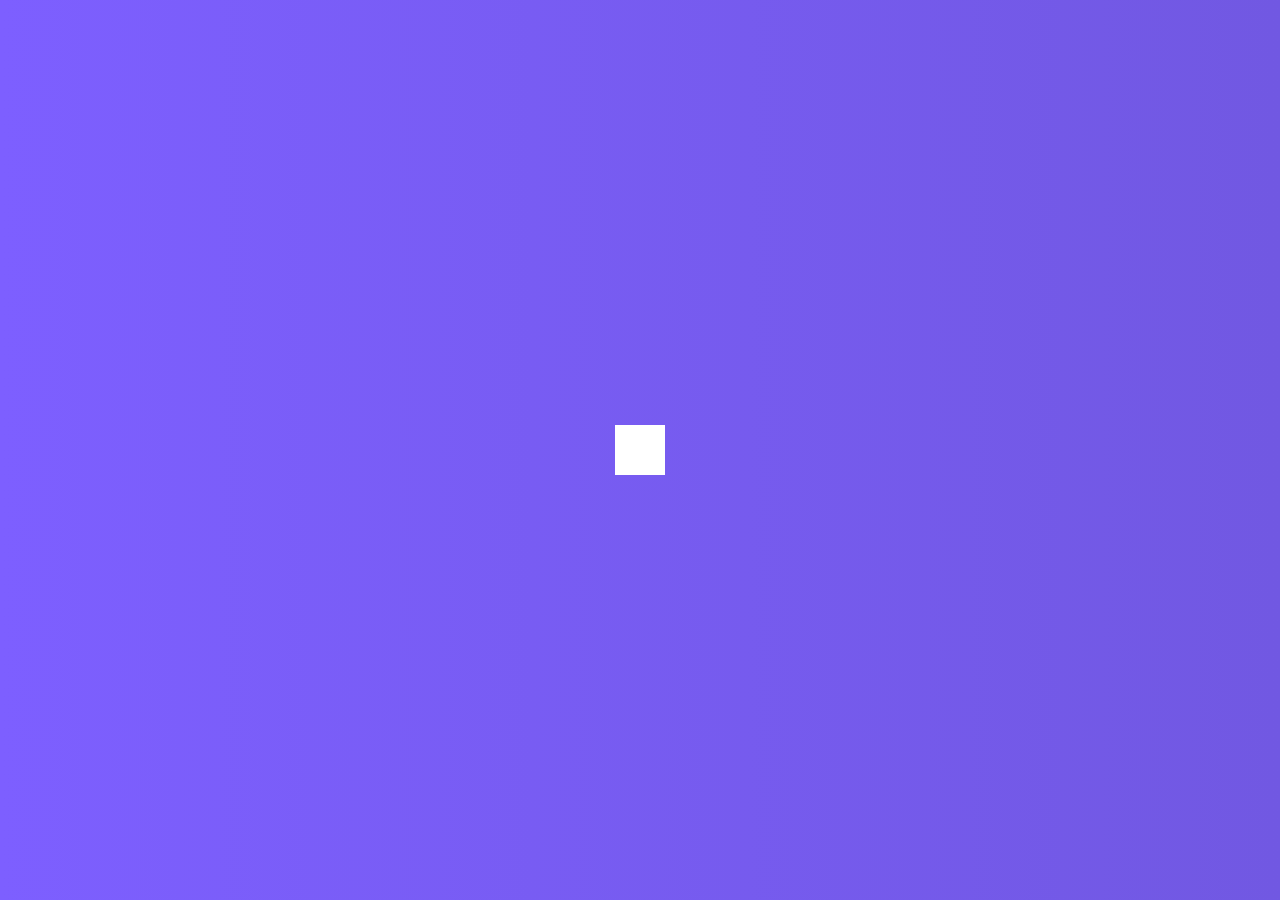
<file: hidden-search/index.html>
<!DOCTYPE html>
<html lang="en">
  <head>
    <meta charset="UTF-8" />
    <meta name="viewport" content="width=device-width, initial-scale=1.0" />
    <link
      rel="stylesheet"
      href="https://cdnjs.cloudflare.com/ajax/libs/font-awesome/5.14.0/css/all.min.css"
      integrity="sha512-1PKOgIY59xJ8Co8+NE6FZ+LOAZKjy+KY8iq0G4B3CyeY6wYHN3yt9PW0XpSriVlkMXe40PTKnXrLnZ9+fkDaog=="
      crossorigin="anonymous"
    />
    <link rel="stylesheet" href="style.css" />
    <title>Hidden Search</title>
  </head>
  <body>
    <div class="search">
      <input type="text" class="input" placeholder="Search..." />
      <button class="btn">
        <i class="fas fa-search"></i>
      </button>
    </div>
    <script src="script.js"></script>
  </body>
</html>
</file>
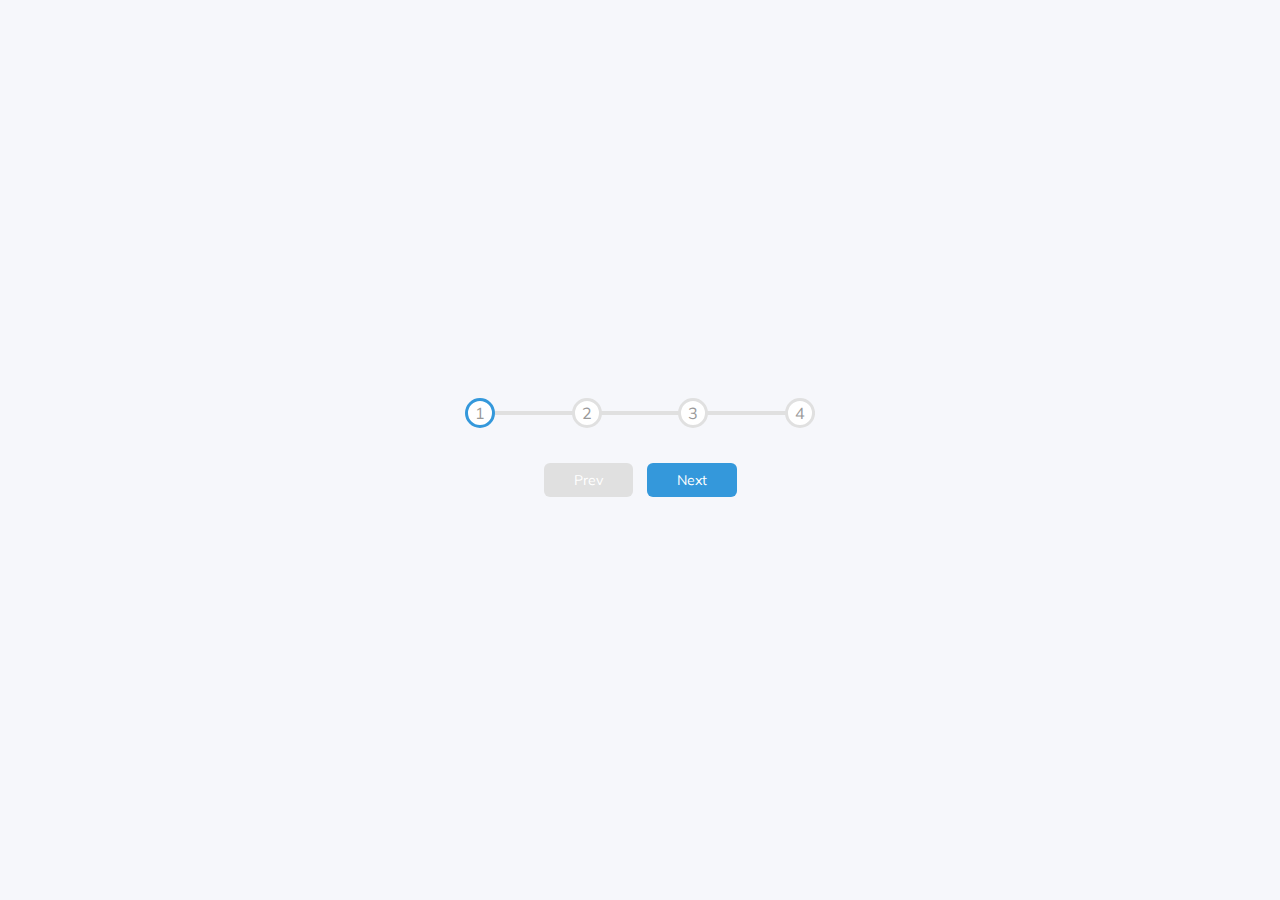
<file: progress-steps/index.html>
<!DOCTYPE html>
<html lang="en">
  <head>
    <meta charset="UTF-8" />
    <meta http-equiv="X-UA-Compatible" content="IE=edge" />
    <meta name="viewport" content="width=device-width, initial-scale=1.0" />
    <link rel="stylesheet" href="style.css" />
    <link
      rel="stylesheet"
      href="https://use.fontawesome.com/releases/v5.15.4/css/all.css"
      integrity="sha384-DyZ88mC6Up2uqS4h/KRgHuoeGwBcD4Ng9SiP4dIRy0EXTlnuz47vAwmeGwVChigm"
      crossorigin="anonymous"
    />
    <title>Progress Steps</title>
  </head>
  <body>
    <div class="container">
      <div class="progress-container">
        <div class="progress" id="progress"></div>
        <div class="circle active">1</div>
        <div class="circle">2</div>
        <div class="circle">3</div>
        <div class="circle">4</div>
      </div>
      <button class="btn" id="prev" disabled>Prev</button>
      <button class="btn" id="next">Next</button>
    </div>
    <script src="index.js"></script>
  </body>
</html>
</file>
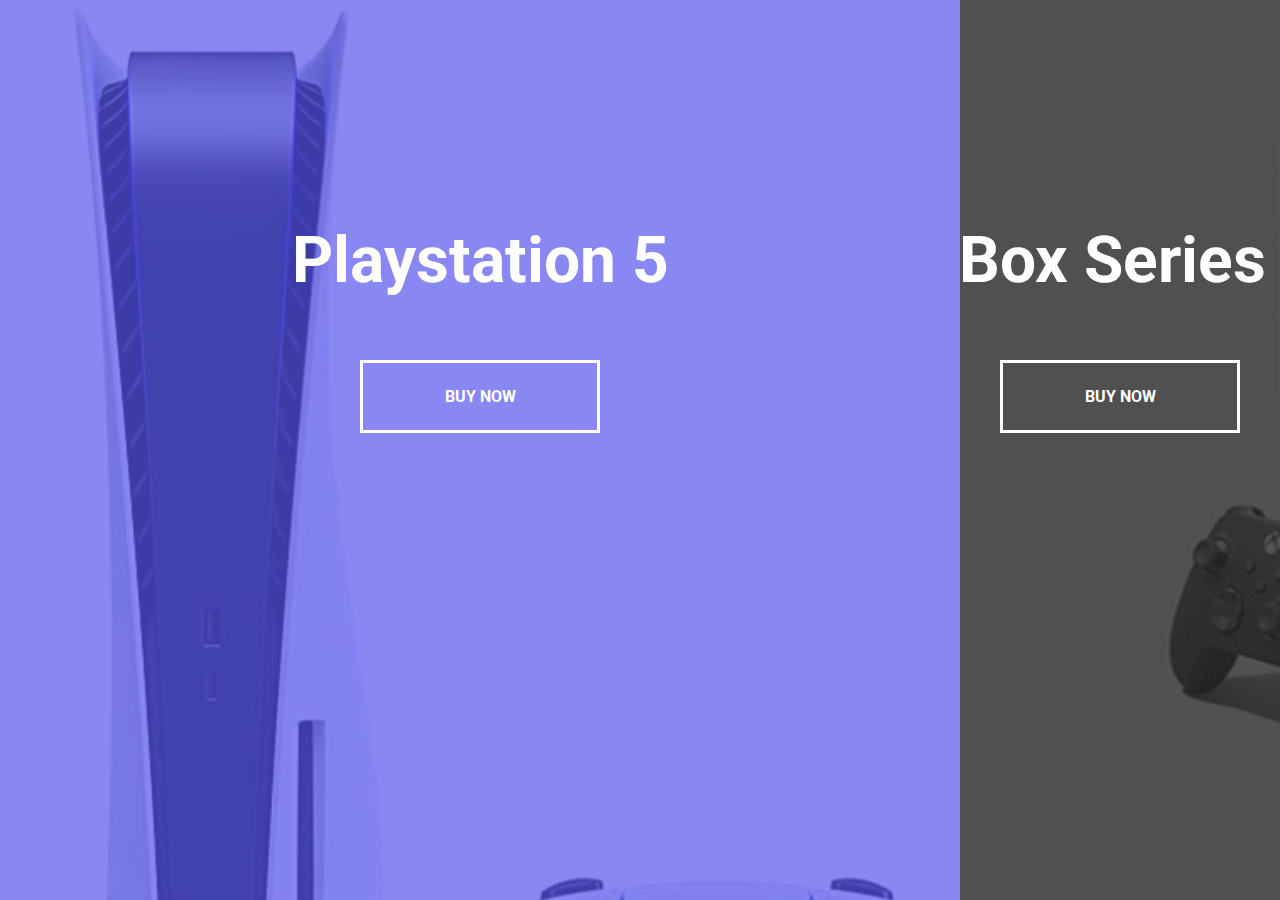
<file: split-landing-page/index.html>
<!DOCTYPE html>
<html lang="en">
  <head>
    <meta charset="UTF-8" />
    <meta name="viewport" content="width=device-width, initial-scale=1.0" />
    <link rel="stylesheet" href="style.css" />
    <title>Split Landing Page</title>
  </head>
  <body>
    <div class="container">
      <div class="split left">
        <h1>Playstation 5</h1>
        <a href="#" class="btn">Buy Now</a>
      </div>
      <div class="split right">
        <h1>XBox Series X</h1>
        <a href="#" class="btn">Buy Now</a>
      </div>
    </div>

    <script src="script.js"></script>
  </body>
</html>
</file>
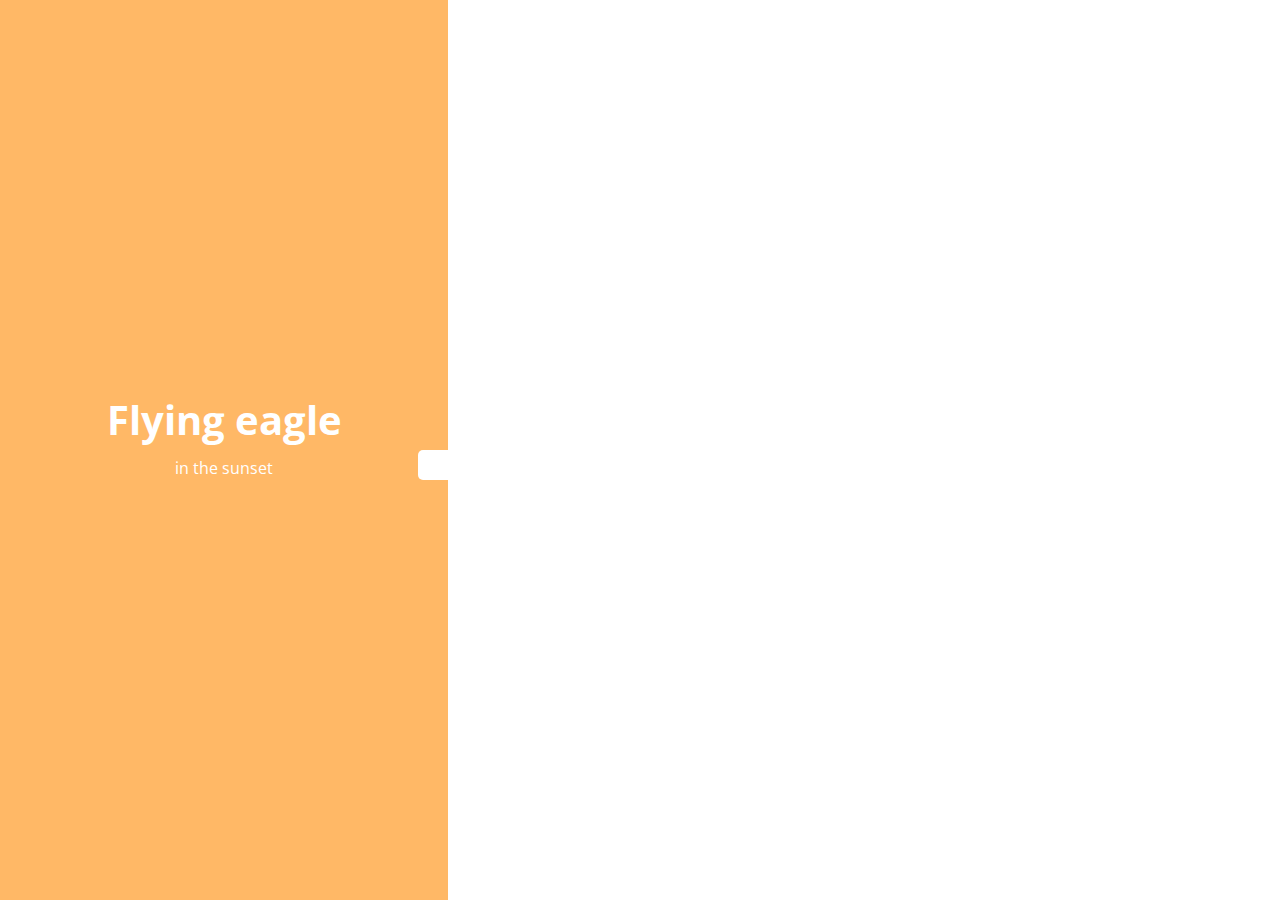
<file: vertical-slider/index.html>
<!DOCTYPE html>
<html lang="en">
  <head>
    <meta charset="UTF-8" />
    <meta http-equiv="X-UA-Compatible" content="IE=edge" />
    <meta name="viewport" content="width=device-width, initial-scale=1.0" />
    <link rel="stylesheet" href="style.css" />
    <link
      rel="stylesheet"
      href="https://use.fontawesome.com/releases/v5.15.4/css/all.css"
      integrity="sha384-DyZ88mC6Up2uqS4h/KRgHuoeGwBcD4Ng9SiP4dIRy0EXTlnuz47vAwmeGwVChigm"
      crossorigin="anonymous"
    />
    <title>Vertical Slider</title>
  </head>
  <body>
    <div class="slider-container">
      <div class="left-slide">
        <div style="background-color: #fd3555">
          <h1>Nature flower</h1>
          <p>all in pink</p>
        </div>
        <div style="background-color: #2a86ba">
          <h1>Bluuue Sky</h1>
          <p>with it's mountains</p>
        </div>
        <div style="background-color: #252e33">
          <h1>Lonely castle</h1>
          <p>in the wilderness</p>
        </div>
        <div style="background-color: #ffb866">
          <h1>Flying eagle</h1>
          <p>in the sunset</p>
        </div>
      </div>
      <div class="right-slide">
        <div
          style="
            background-image: url('https://images.unsplash.com/photo-1508768787810-6adc1f613514?ixlib=rb-0.3.5&ixid=eyJhcHBfaWQiOjEyMDd9&s=e27f6661df21ed17ab5355b28af8df4e&auto=format&fit=crop&w=1350&q=80');
          "
        ></div>
        <div
          style="
            background-image: url('https://images.unsplash.com/photo-1519981593452-666cf05569a9?ixlib=rb-0.3.5&ixid=eyJhcHBfaWQiOjEyMDd9&s=90ed8055f06493290dad8da9584a13f7&auto=format&fit=crop&w=715&q=80');
          "
        ></div>
        <div
          style="
            background-image: url('https://images.unsplash.com/photo-1486899430790-61dbf6f6d98b?ixlib=rb-0.3.5&ixid=eyJhcHBfaWQiOjEyMDd9&s=8ecdee5d1b3ed78ff16053b0227874a2&auto=format&fit=crop&w=1002&q=80');
          "
        ></div>
        <div
          style="
            background-image: url('https://images.unsplash.com/photo-1510942201312-84e7962f6dbb?ixlib=rb-0.3.5&ixid=eyJhcHBfaWQiOjEyMDd9&s=da4ca7a78004349f1b63f257e50e4360&auto=format&fit=crop&w=1050&q=80');
          "
        ></div>
      </div>
      <div class="action-buttons">
        <button class="down-button">
          <i class="fas fa-arrow-down"></i>
        </button>
        <button class="up-button">
          <i class="fas fa-arrow-up"></i>
        </button>
      </div>
    </div>
    <script src="index.js"></script>
  </body>
</html>
</file>
<file: hidden-search/style.css>
@import url('https://fonts.googleapis.com/css2?family=Roboto:wght@400;700&display=swap');

* {
  box-sizing: border-box;
}

body {
  background-image: linear-gradient(90deg, #7d5fff, #7158e2);
  font-family: 'Roboto', sans-serif;
  display: flex;
  align-items: center;
  justify-content: center;
  height: 100vh;
  overflow: hidden;
  margin: 0;
}

.search {
  position: relative;
  height: 50px;
}

.search .input {
  background-color: #fff;
  border: 0;
  font-size: 18px;
  padding: 15px;
  height: 50px;
  width: 50px;
  transition: width 0.3s ease;
}

.btn {
  background-color: #fff;
  border: 0;
  cursor: pointer;
  font-size: 24px;
  position: absolute;
  top: 0;
  left: 0;
  height: 50px;
  width: 50px;
  transition: transform 0.3s ease;
}

.btn:focus,
.input:focus {
  outline: none;
}

.search.active .input {
  width: 200px;
}

.search.active .btn {
  transform: translateX(198px);
}
</file>
<file: progress-steps/style.css>
@import url('https://fonts.googleapis.com/css?family=Muli&display=swap');

:root {
  --line-border-fill: #3498db;
  --line-border-empty: #e0e0e0;
}

* {
  box-sizing: border-box;
}

body {
  background-color: #f6f7fb;
  font-family: 'Muli', sans-serif;
  display: flex;
  flex-direction: column;
  align-items: center;
  justify-content: center;
  height: 100vh;
  overflow: hidden;
  margin: 0;
}

.container {
  text-align: center;
}

.progress-container {
  display: flex;
  justify-content: space-between;
  position: relative;
  margin-bottom: 30px;
  max-width: 100%;
  width: 350px;
}

.progress-container::before {
  content: '';
  background-color: var(--line-border-empty);
  position: absolute;
  top: 50%;
  left: 0;
  transform: translateY(-50%);
  height: 4px;
  width: 100%;
  z-index: -1;
}

.progress {
  background-color: var(--line-border-fill);
  position: absolute;
  top: 50%;
  left: 0;
  transform: translateY(-50%);
  height: 4px;
  width: 0%;
  z-index: -1;
  transition: 0.4s ease;
}

.circle {
  background-color: #fff;
  color: #999;
  border-radius: 50%;
  width: 30px;
  height: 30px;
  display: flex;
  align-items: center;
  justify-content: center;
  border: 3px solid var(--line-border-empty);
  transition: 0.4s ease;
}

.circle.active {
  border-color: var(--line-border-fill);
}

.btn {
  background-color: var(--line-border-fill);
  color: #fff;
  border: 0;
  border-radius: 6px;
  cursor: pointer;
  font-family: inherit;
  padding: 8px 30px;
  margin: 5px;
  font-size: 14px;
}

.btn:active {
  transform: scale(0.98);
}

.btn:focus {
  outline: 0;
}

.btn:disabled {
  background-color: var(--line-border-empty);
  cursor: not-allowed;
}
</file>
<file: split-landing-page/style.css>
@import url('https://fonts.googleapis.com/css2?family=Roboto:wght@400;700&display=swap');

:root {
  --left-bg-color: rgba(87, 84, 236, 0.7);
  --right-bg-color: rgba(43, 43, 43, 0.8);
  --left-btn-hover-color: rgba(87, 84, 236, 1);
  --right-btn-hover-color: rgba(28, 122, 28, 1);
  --hover-width: 75%;
  --other-width: 25%;
  --speed: 1000ms;
}

* {
  box-sizing: border-box;
}

body {
  font-family: 'Roboto', sans-serif;
  height: 100vh;
  overflow: hidden;
  margin: 0;
}

h1 {
  font-size: 4rem;
  color: #fff;
  position: absolute;
  left: 50%;
  top: 20%;
  transform: translateX(-50%);
  white-space: nowrap;
}

.btn {
  position: absolute;
  display: flex;
  align-items: center;
  justify-content: center;
  left: 50%;
  top: 40%;
  transform: translateX(-50%);
  text-decoration: none;
  color: #fff;
  border: #fff solid 0.2rem;
  font-size: 1rem;
  font-weight: bold;
  text-transform: uppercase;
  width: 15rem;
  padding: 1.5rem;
}

.split.left .btn:hover {
  background-color: var(--left-btn-hover-color);
  border-color: var(--left-btn-hover-color);
}

.split.right .btn:hover {
  background-color: var(--right-btn-hover-color);
  border-color: var(--right-btn-hover-color);
}

.container {
  position: relative;
  width: 100%;
  height: 100%;
  background: #333;
}

.split {
  position: absolute;
  width: 50%;
  height: 100%;
  overflow: hidden;
}

.split.left {
  left: 0;
  background: url('ps.jpg');
  background-repeat: no-repeat;
  background-size: cover;
}

.split.left::before {
  content: '';
  position: absolute;
  width: 100%;
  height: 100%;
  background-color: var(--left-bg-color);
}

.split.right {
  right: 0;
  background: url('xbox.jpg');
  background-repeat: no-repeat;
  background-size: cover;
}

.split.right::before {
  content: '';
  position: absolute;
  width: 100%;
  height: 100%;
  background-color: var(--right-bg-color);
}

.split.right,
.split.left,
.split.right::before,
.split.left::before {
  transition: all var(--speed) ease-in-out;
}

.hover-left .left {
  width: var(--hover-width);
}

.hover-left .right {
  width: var(--other-width);
}

.hover-right .right {
  width: var(--hover-width);
}

.hover-right .left {
  width: var(--other-width);
}

@media (max-width: 800px) {
  h1 {
    font-size: 2rem;
    top: 30%;
  }

  .btn {
    padding: 1.2rem;
    width: 12rem;
  }
}
</file>
<file: vertical-slider/style.css>
@import url('https://fonts.googleapis.com/css?family=Open+Sans');

* {
  margin: 0;
  padding: 0;
  box-sizing: border-box;
}

body {
  font-family: 'Open Sans', sans-serif;
  height: 100vh;
}

.slider-container {
  position: relative;
  overflow: hidden;
  width: 100vw;
  height: 100vh;
}

.left-slide {
  height: 100%;
  width: 35%;
  position: absolute;
  top: 0;
  left: 0;
}

.left-slide > div {
  height: 100%;
  width: 100%;
  display: flex;
  flex-direction: column;
  align-items: center;
  justify-content: center;
  color: white;
}

.left-slide h1 {
  font-size: 40px;
  margin-bottom: 10px;
  margin-top: -30px;
}

.right-slide {
  height: 100%;
  position: absolute;
  top: 0;
  left: 35%;
  width: 65%;
}

.right-slide > div {
  background-repeat: no-repeat;
  background-size: cover;
  background-position: center center;
  height: 100%;
  width: 100%;
}

button {
  background-color: #fff;
  border: none;
  color: #aaa;
  cursor: pointer;
  font-size: 16px;
  padding: 15px;
}

button:hover {
  color: #222;
}

button:focus {
  outline: none;
}

.slider-container .action-buttons button {
  position: absolute;
  left: 35%;
  top: 50%;
  z-index: 100;
}

.slider-container .action-buttons .down-button {
  transform: translateX(-100%);
  border-top-left-radius: 5px;
  border-bottom-left-radius: 5px;
}

.slider-container .action-buttons .up-button {
  transform: translateY(-100%);
  border-top-right-radius: 5px;
  border-bottom-right-radius: 5px;
}
</file>
